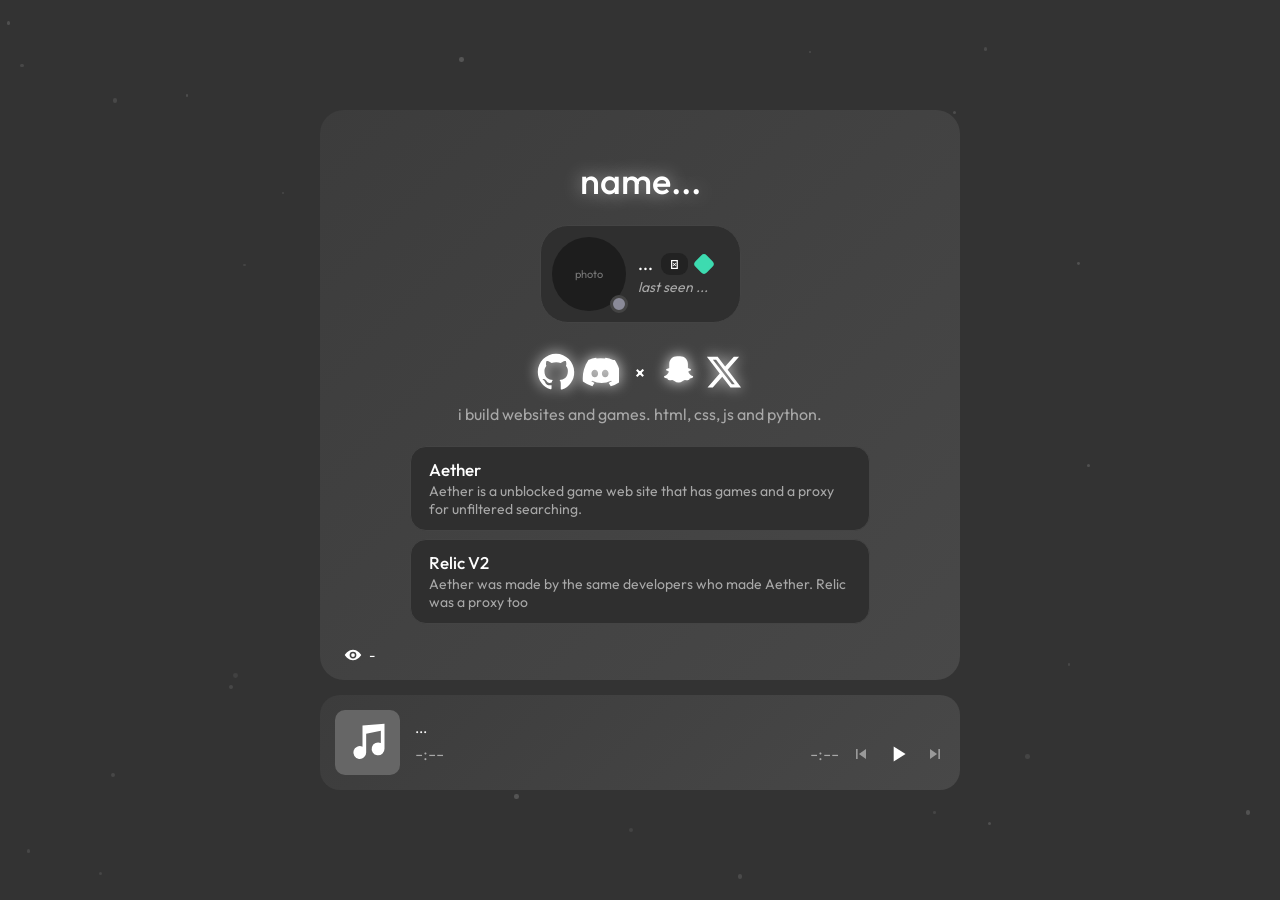
<file: index.html>
<!DOCTYPE html>
<html lang="en">
<head>
<meta charset="utf-8">
<meta name="viewport" content="width=device-width, initial-scale=1, viewport-fit=cover">
<title>my portfolio</title>
<link rel="stylesheet" href="https://fonts.googleapis.com/css2?family=Outfit:wght@300;400;500;600&display=swap">
<link rel="stylesheet" href="style.css">
</head>
<body>
<main class="card">
  <h1>name...</h1>
  <div class="pill">
    <div class="av" role="img" aria-label="profile picture">photo<i></i></div>
    <div>
      <div class="nm">... <span class="badge">𖤐</span><span class="dia"></span></div>
      <div class="seen">last seen ...</div>
    </div>
  </div>
  <nav class="icons" aria-label="links">
    <a href="https://github.com/aanzodev" aria-label="GitHub"><svg viewBox="0 0 24 24"><path d="M12 .5C5.7.5.5 5.7.5 12c0 5.1 3.3 9.4 7.9 10.9.6.1.8-.3.8-.6v-2c-3.2.7-3.9-1.5-3.9-1.5-.5-1.3-1.3-1.7-1.3-1.7-1-.7.1-.7.1-.7 1.2.1 1.8 1.2 1.8 1.2 1 1.8 2.7 1.3 3.4 1 .1-.8.4-1.3.7-1.6-2.6-.3-5.3-1.3-5.3-5.7 0-1.3.5-2.3 1.2-3.1-.1-.3-.5-1.5.1-3.1 0 0 1-.3 3.2 1.2a11 11 0 0 1 5.8 0c2.2-1.5 3.2-1.2 3.2-1.2.6 1.6.2 2.8.1 3.1.8.8 1.2 1.8 1.2 3.1 0 4.4-2.7 5.4-5.3 5.7.4.4.8 1.1.8 2.2v3.3c0 .3.2.7.8.6A11.5 11.5 0 0 0 23.5 12C23.5 5.700 18.300.5 12 .5z"/></svg></a>
    <a href="https://discord.com/users/1387162307385233408" aria-label="Discord"><svg viewBox="0 0 24 24"><path d="M20.3 4.4A19.800 19.800 0 0 0 15.400 3l-.2.500a18.300 18.300 0 0 0-5.400 0L9.600 3a19.700 19.700 0 0 0-4.900 1.400C1.600 9 .8 13.500 1.200 18a20 20 0 0 0 6 3l1.300-2.100c-.7-.3-1.400-.6-2-1l.5-.4a14.200 14.200 0 0 0 12 0l.5.400c-.6.400-1.300.7-2 1l1.300 2.100a20 20 0 0 0 6-3c.5-5.200-.8-9.700-3.500-13.600zM8.700 15.300c-1.200 0-2.100-1.100-2.100-2.400s.9-2.400 2.100-2.400 2.100 1.100 2.100 2.400-.9 2.400-2.100 2.400zm6.600 0c-1.200 0-2.100-1.100-2.100-2.400s.9-2.400 2.100-2.400 2.100 1.100 2.100 2.400-.9 2.400-2.100 2.400z"/></svg></a>
    <span class="sep" aria-hidden="true">×</span>
    <a href="https://snapchat.com/add/aazzzok" aria-label="Snapchat"><svg viewBox="0 0 24 24"><path d="M12 2c3 0 5 2.200 5 5v2.500c.4.300 1 .5 1.600.6.500.100.500.800 0 .900-.700.200-1.200.500-1.400.800.600 1.400 1.600 2.300 2.800 2.800.400.200.400.800-.100 1-.600.200-1.200.300-1.700.500-.200.400-.400.800-.800 1-.700.300-1.600-.200-2.400-.100-.900.100-1.800 1.600-3.900 1.600s-3-1.500-3.900-1.600c-.800-.100-1.700.400-2.400.100-.400-.200-.600-.600-.800-1-.500-.200-1.100-.300-1.700-.500-.500-.200-.500-.800-.100-1 1.200-.500 2.200-1.400 2.800-2.800-.200-.300-.700-.600-1.400-.800-.500-.100-.500-.800 0-.900.600-.100 1.200-.300 1.600-.600V7c0-2.800 2-5 5-5z"/></svg></a>
    <a href="https://x.com/_Aanzo" aria-label="X"><svg viewBox="0 0 24 24"><path d="M18.200 2.300h3.300l-7.200 8.300 8.500 11.200h-6.700l-5.200-6.800-6 6.800H1.600l7.700-8.800L1.200 2.300h6.800l4.700 6.200 5.500-6.200zm-1.200 17.500h1.800L7 4.200H5l12 15.600z"/></svg></a>  </nav>
  <p class="bio">i build websites and games. html, css, js and python.</p>
  <div class="projects">
    <a class="proj" href="https://testgradesstudy.org/"><b>Aether</b><span>Aether is a unblocked game web
    site that has games and a proxy for unfiltered searching.</span></a>
    <a class="proj" href="https://relicofficial.shop/"><b>Relic V2</b><span>Aether was made by the same developers who made Aether. Relic
    was a proxy too</span></a>
  </div>
  <div class="views"><svg viewBox="0 0 24 24"><path d="M12 5C6.500 5 2.500 9.500 1 12c1.500 2.500 5.500 7 11 7s9.500-4.500 11-7c-1.500-2.500-5.500-7-11-7zm0 11.500a4.500 4.500 0 1 1 0-9 4.500 4.500 0 0 1 0 9zm0-7a2.500 2.500 0 1 0 0 5 2.500 2.500 0 0 0 0-5z"/></svg><span id="views">-</span></div>
</main>

<section class="player" aria-label="music player">
  <div class="art"><svg viewBox="0 0 24 24"><path d="M9 3v11.600A3.500 3.500 0 1 0 11 17.700V7.500l8-1.700v6.800A3.500 3.500 0 1 0 21 15.700V2L9 3z"/></svg></div>
  <div class="pm">
    <div class="title" id="track">...</div>
    <div class="row">
      <span id="cur">-:--</span>
      <div class="bar" id="bar"><i id="fill"></i></div>
      <span id="dur">-:--</span>
      <div class="ctl">
        <button aria-label="Previous"><svg viewBox="0 0 24 24"><path d="M6 6h2v12H6zm3.500 6 8.500 6V6z"/></svg></button>
        <button class="pp" id="pp" aria-label="Play"><svg viewBox="0 0 24 24" id="ico"><path d="M8 5v14l11-7z"/></svg></button>
        <button aria-label="Next"><svg viewBox="0 0 24 24"><path d="M6 18l8.500-6L6 6zM16 6v12h2V6z"/></svg></button>
      </div>
    </div>
  </div>
  <audio id="au" src=""></audio>
</section>

<script src="script.js"></script>
</body>
</html>
</file>
<file: style.css>
:root{--bg:#333;--glass:linear-gradient(135deg,#3c3c3c,#484848);--pill:#2f2f2f;--text:#fff;--dim:#a8a8a8;--ok:#3ddbb0;
box-sizing:border-box;padding-top:env(safe-area-inset-top,0px);padding-bottom:env(safe-area-inset-bottom,0px)}
*,*::before,*::after{box-sizing:inherit}
html{height:100%}
body{margin:0;min-height:100%;background:var(--bg);color:var(--text);font-family:Outfit,system-ui,sans-serif;
display:flex;flex-direction:column;align-items:center;justify-content:center;gap:15px;padding:24px;overflow-x:hidden}
.star{position:fixed;border-radius:50%;background:#555;pointer-events:none}
.card{position:relative;z-index:1;width:100%;max-width:640px;background:var(--glass);border-radius:24px;padding:48px 24px 16px;text-align:center}
h1{margin:0 0 22px;font-size:36px;font-weight:500;text-shadow:0 0 18px rgba(255,255,255,.55)}
.pill{display:inline-flex;align-items:center;gap:12px;background:var(--pill);border:1px solid #444;border-radius:28px;padding:11px 28px 11px 11px;text-align:left}
.av{position:relative;width:74px;height:74px;border-radius:50%;background:#1d1d1d;display:flex;align-items:center;justify-content:center;color:#777;font-size:11px;flex:none}
.av i{position:absolute;right:-2px;bottom:-2px;width:18px;height:18px;border-radius:50%;background:#8a8a98;border:3px solid #444}
.nm{display:flex;align-items:center;gap:8px;font-weight:500;font-size:17px}
.badge{background:#222;border-radius:9px;padding:3px 9px;font-size:13px;font-weight:400}
.dia{width:16px;height:16px;background:var(--ok);transform:rotate(45deg);border-radius:4px}
.seen{margin-top:3px;font-size:14px;font-style:italic;color:var(--dim)}
.icons{display:flex;justify-content:center;align-items:center;gap:6px;margin:30px 0 12px}
.icons a{width:38px;height:38px;display:flex;align-items:center;justify-content:center;border-radius:10px;
filter:drop-shadow(0 0 7px rgba(255,255,255,.8));transition:transform .15s}
.icons a:hover{transform:scale(1.12)}
.icons svg{width:100%;height:100%;fill:#fff}
.sep{margin:0 10px;font-size:18px;font-weight:600}
a:focus-visible,button:focus-visible{outline:2px solid #fff;outline-offset:3px}
.bio{margin:0 auto 20px;max-width:420px;color:var(--dim);font-size:16px;line-height:1.4}
.projects{display:grid;gap:8px;max-width:460px;margin:0 auto 22px;text-align:left}
.proj{display:block;text-decoration:none;color:inherit;background:var(--pill);border-radius:16px;padding:12px 18px;border:1px solid #444;transition:border-color .15s,background .15s}
.proj:hover{border-color:#999;background:#383838}
.proj b{font-weight:500;font-size:17px}
.proj span{display:block;margin-top:2px;color:var(--dim);font-size:14px}
.views{display:flex;align-items:center;gap:7px;font-size:14px;text-align:left}
.views svg{width:18px;height:18px;fill:#fff}
.player{position:relative;z-index:1;width:100%;max-width:640px;background:var(--glass);border-radius:20px;padding:15px;display:flex;gap:15px;align-items:center}
.art{width:65px;height:65px;border-radius:10px;background:#666;display:flex;align-items:center;justify-content:center;flex:none}
.art svg{width:44px;height:44px;fill:#fff}
.pm{flex:1;min-width:0}
.title{font-size:15px;margin-bottom:4px}
.row{display:flex;align-items:center;gap:12px;color:var(--dim);font-size:18px;font-weight:300}
.bar{flex:1;height:2px;background:#777;position:relative;cursor:pointer;padding:6px 0;background-clip:content-box}
.bar i{position:absolute;left:0;top:5px;height:4px;width:0;background:#fff;border-radius:2px}
.ctl{display:flex;align-items:center;gap:14px}
.ctl button{background:none;border:0;padding:0;cursor:pointer;color:#999;display:flex}
.ctl svg{width:20px;height:20px;fill:currentColor}
.ctl .pp{color:#fff}.ctl .pp svg{width:26px;height:26px}
@media(max-width:520px){.row{font-size:14px;gap:8px}.ctl{gap:8px}.pill{padding-right:18px}}
</file>
